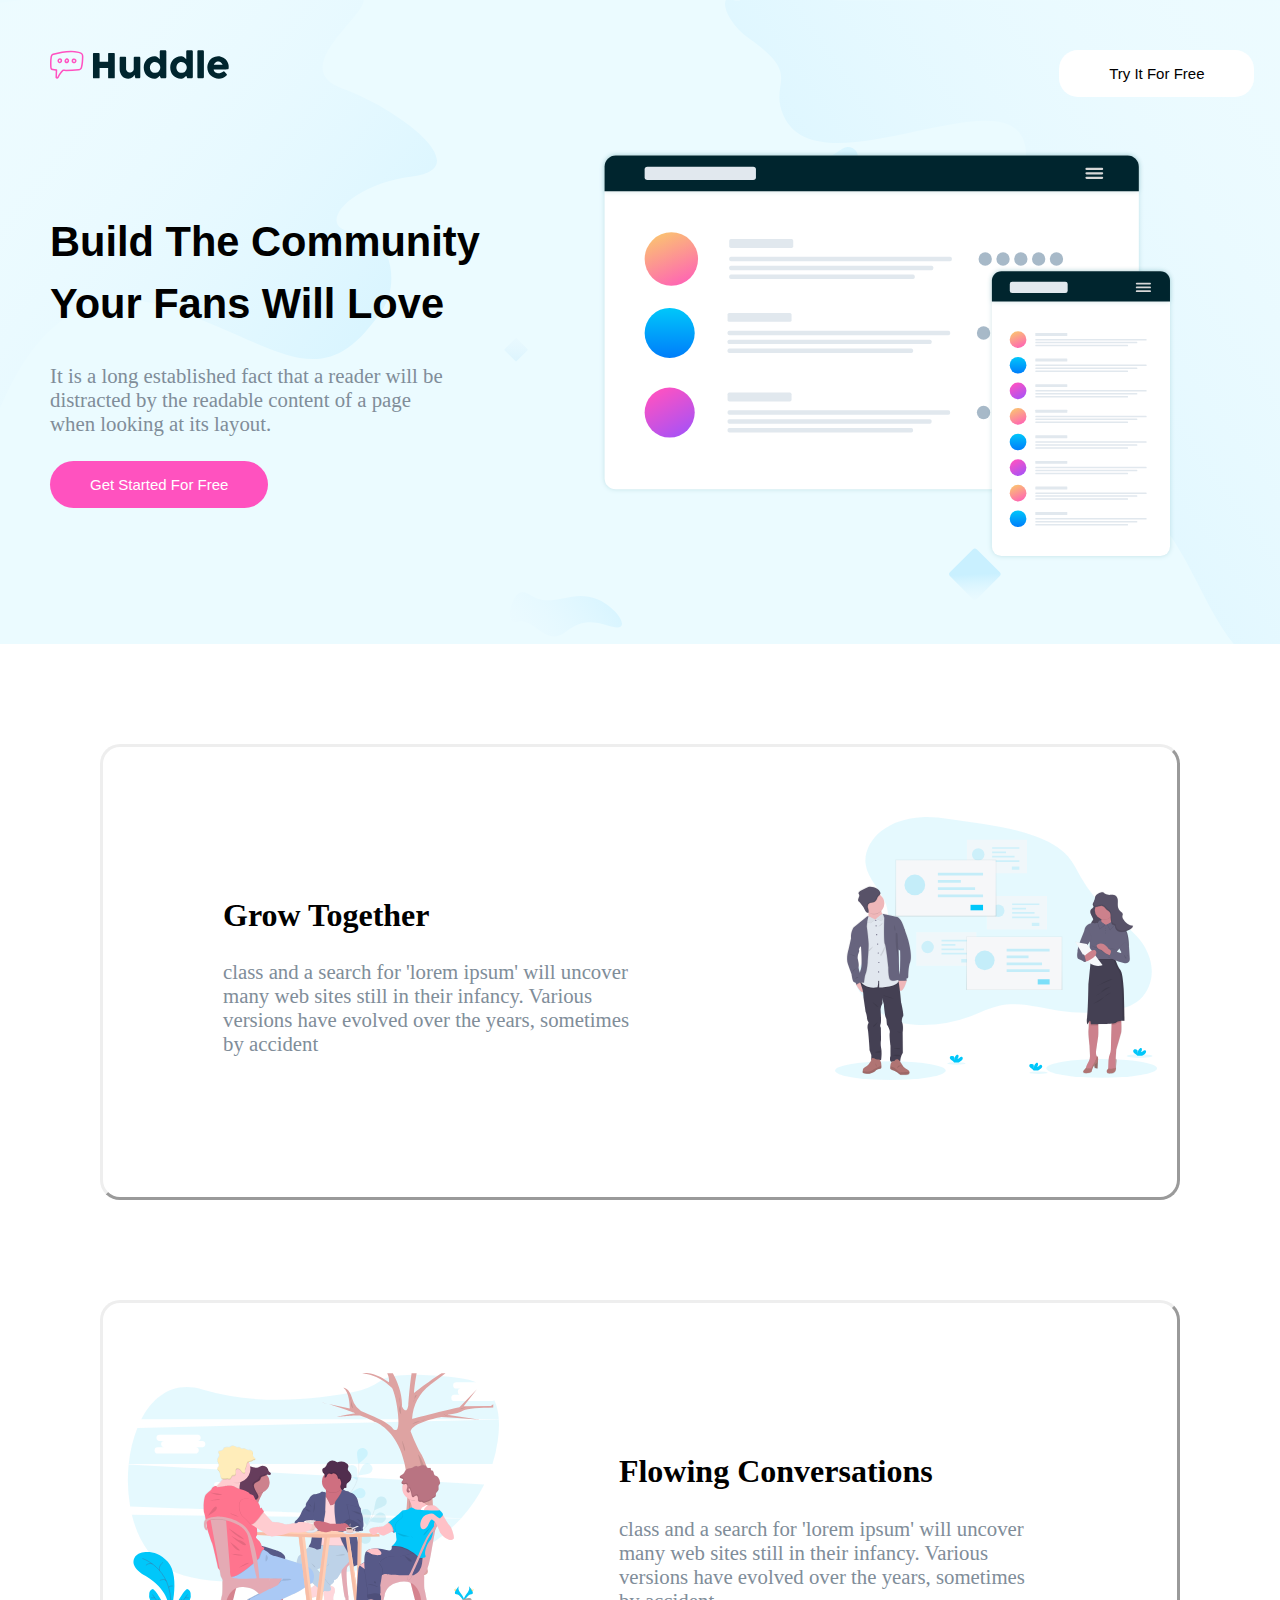
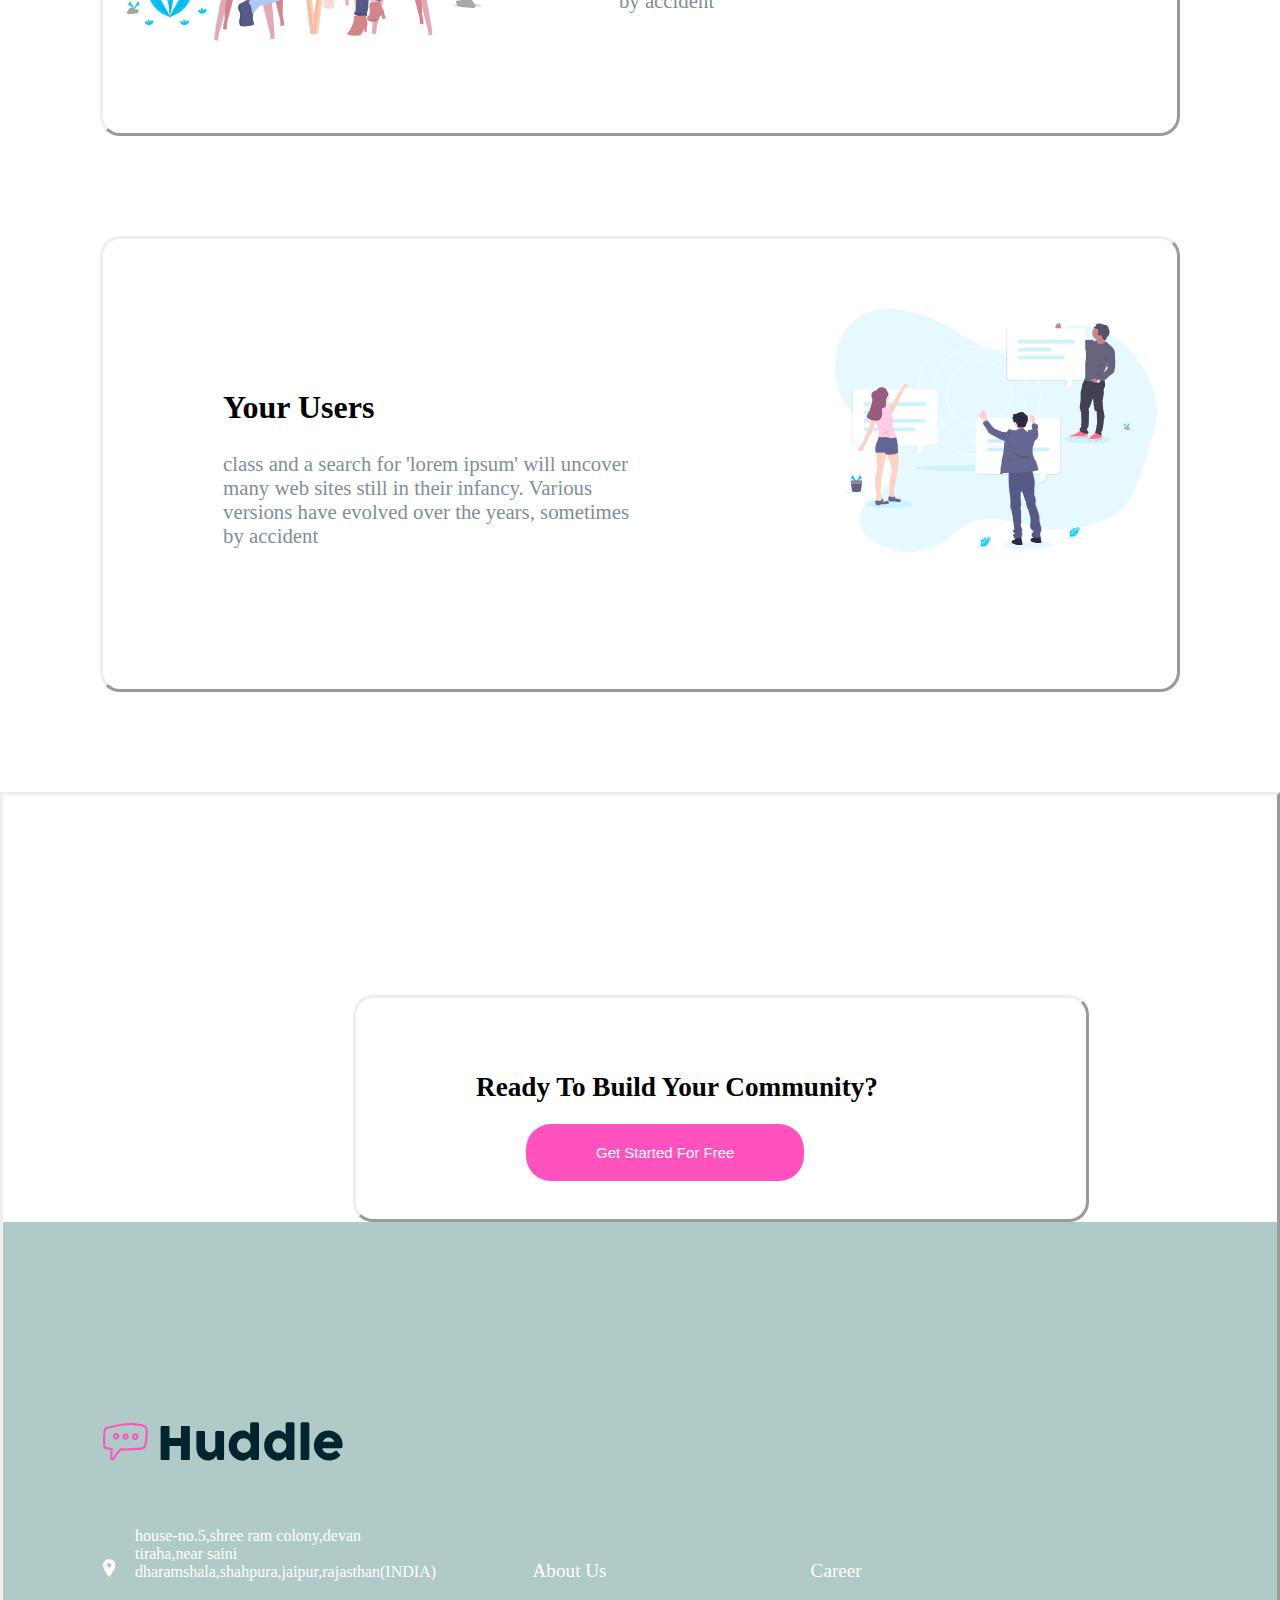
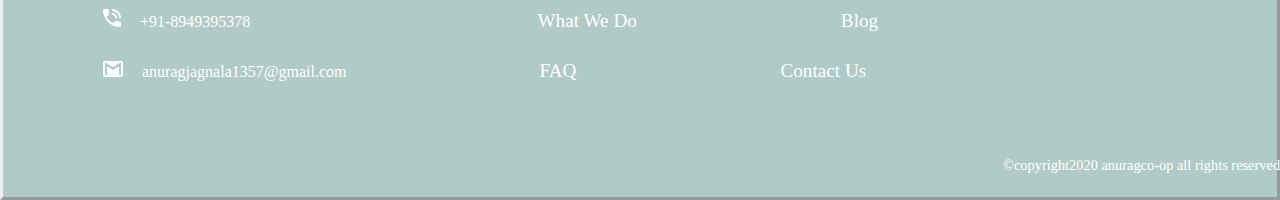
<file: practice-site/pindex.html>
<!DOCTYPE html>
<html lang="en" dir="ltr">
  <head>
    <meta charset="utf-8">
    <title>community challange</title>
    <link rel="stylesheet" href="style.css">
  </head>
  <body>
    <div class="top-container">
    <img class="bcd" src="logo.svg" alt="huddle">
      <a class="btm" href="mailtovion@gmail.com"> Try It For Free</a>
     <img class="abc" src="lolo.svg" alt="">
     <h1>Build The Community Your Fans Will Love</h1>
     <p class="gg">It is a long established fact that a reader will be distracted by the readable content of a page
        when looking at its layout. </p>
      <a class="btn" href="mailto:anuragjagnala1357@gmail.com">Get Started For Free </a>
    </div>
    <div class="middle-container">
      <div class="skills">
        <div class="one">
         <img class="cde" src="man.svg" alt="man">
         <h2 class="new">Grow Together</h2>
         <p class="para"> class and a search for 'lorem ipsum' will uncover many web sites still in
           their infancy. Various versions have evolved over the years, sometimes by accident
         </p>
        </div>
        <div class="one">
        <img class="def" src="convo.svg" alt="convo">
        <h2 class="flow">Flowing Conversations</h2>
        <p class="apara"> class and a search for 'lorem ipsum' will uncover many web sites still in
          their infancy. Various versions have evolved over the years, sometimes by accident
        </p>
        </div>
        <div class="one">
         <img class="cde" src="mock.svg" alt="mock">
         <h2 class="new">Your Users</h2>
         <p class="para">class and a search for 'lorem ipsum' will uncover many web sites still in
           their infancy. Various versions have evolved over the years, sometimes by accident</p>
        </div>
      </div>
      </div>

      <div class="bold">

        <div class="contact">
        <h2 class="ready">Ready To Build Your Community?</h2>
        <a class="bto" href="mailto:anuragjagnala1357@gmail.com">Get Started For Free </a>
        </div>
    <div class="bottom-container">
     <img class="hud" src="logo.svg" alt="huddle">
     <img src="loca.svg" alt="">
     <p class="cara">
       house-no.5,shree ram colony,devan tiraha,near saini dharamshala,shahpura,jaipur,rajasthan(INDIA) </p>
       <a class="dope" href="index.html">About Us</a>
       <a class="dope" href="tweeter">Career</a>
        <br>
       <img src="phone.svg" alt="">
       <p  class="cara">+91-8949395378</p>
       <a class="dope" href="vkjakj">What We Do</a>
       <a class="dope" href="#">Blog</a>
       <br>
       <img src="email.svg" alt="">
       <p  class="cara">anuragjagnala1357@gmail.com</p>
       <a class="dope" href="#">FAQ</a>
       <a class="dope" href="#">Contact Us</a> <br>
       <p class="last">©copyright2020 anuragco-op all rights reserved.</p>
    </div>
     </div>
  </body>
</html>
</file>
<file: practice-site/style.css>
body{
  margin: 0;
}

.top-container{
  background-image: url("lili.svg");
  margin: 0;
  background-color:  hsl(193, 100%, 96%);
  padding-bottom: 150px;}
  .bcd{
    margin-top: 50px;
    margin-left: 50px;
    width: 14%;
    margin-bottom: 100px;
  }

.abc{
  width:45%;
  position:absolute;
  margin-top: 150px;
  margin-left: 370px;
}

h1{
  width: 35%;
  line-height: 1.5;
  font-size: 2.6rem;
  font-weight: bolder;
  font-family: sans-serif;
  margin-left: 50px;
}
.gg{
  width: 31%;
  margin:0 50px;
  font-size: 1.3rem;
  padding-bottom: 40px;
  color:  hsl(208, 11%, 55%);

}
.bto{ margin-left: 50px;
-webkit-border-radius: 19;
-moz-border-radius: 19;
border-radius: 25px;
font-family: Arial;
color: #ffffff;
font-size: 15px;
background: hsl(322, 100%, 66%);
padding: 20px 70px;
text-decoration: none;

}
.bto:hover {
  background: #fce23c;
  text-decoration: none;
}
.btn {
   margin-left: 50px;
  -webkit-border-radius: 19;
  -moz-border-radius: 19;
  border-radius: 25px;
  font-family: Arial;
  color: #ffffff;
  font-size: 15px;
  background: hsl(322, 100%, 66%);
  padding: 15px 40px;
  text-decoration: none;
}

.btn:hover {
  background: #fce23c;
  text-decoration: none;
}
.btm {
  position: absolute;
  margin-top: 50px;
  margin-left: 830px;

  -webkit-border-radius: 19;
  -moz-border-radius: 19;
  border-radius: 19px;
  font-family: Arial;
  color: #000000;
  font-size: 15px;
  background: #ffffff;
  padding: 15px 50px ;

  text-decoration: none;
}

.btm:hover {
  background: #3d8a4f;
  text-decoration: none;
}
.cde{
  width: 30%;
  float: right;
  margin-right: 20px;
  margin-top: 20px;
}
.def{
    width: 35%;
    float: left;
    margin-top: 20px;
  margin-left: 20px;}
.new{
  width: 30%;
  margin-left: 120px;
  margin-top: 100px;
  font-size: 2rem;
}
.flow{
  display: inline-block;
  width: 30%;
  margin-top: 100px;
  font-size: 2rem;
  margin-left: 120px;}

.one{
  margin: 100px 100px ;
  border-style: outset;
  border-radius: 20px;
  padding-bottom: 120px;
  padding-top: 50px;
}
.para{  width: 40%;
  font-size: 1.3rem;
  margin-left: 120px;
  color:  hsl(208, 11%, 55%);
}

.apara{display: inline-block;
width: 40%;
   font-size: 1.3rem;
     color:  hsl(208, 11%, 55%);
     margin: 0;
    margin-left: 120px;
}
.contact{
position: relative;
margin-top:100px;
  width: 40%;

margin-left: 350px;
border-style: outset;
padding: 40px 100px 50px 120px ;
border-radius: 20px;
line-height: 2;
background-color: white;
}
.ready{
  font-size: 1.7rem;
}
.bottom-container{
padding-top: 200px;
padding-left: 100px;
background-color:#b0cac7;
padding-bottom: 100px;
color: white;
}
.hud{
  display: block;
  margin-bottom: 50px;
}
.cara{
  display: inline-block;
  width: 25%;
  margin-left: 15px;
  font-size: 1,2rem;
}
.dope{
  text-decoration: none;
  margin: 10px 100px;
  color: white;
  font-size: 1.2rem;
}
.dope:hover{
  color:#ff5722;
}
.last{
  font-size: .9rem;
  width: 25%;
 position: absolute;
 margin-left: 900px;
 margin-top: 60px;
}
.bold{
  padding-top: 100px;
  border-style: outset;

}
</file>
